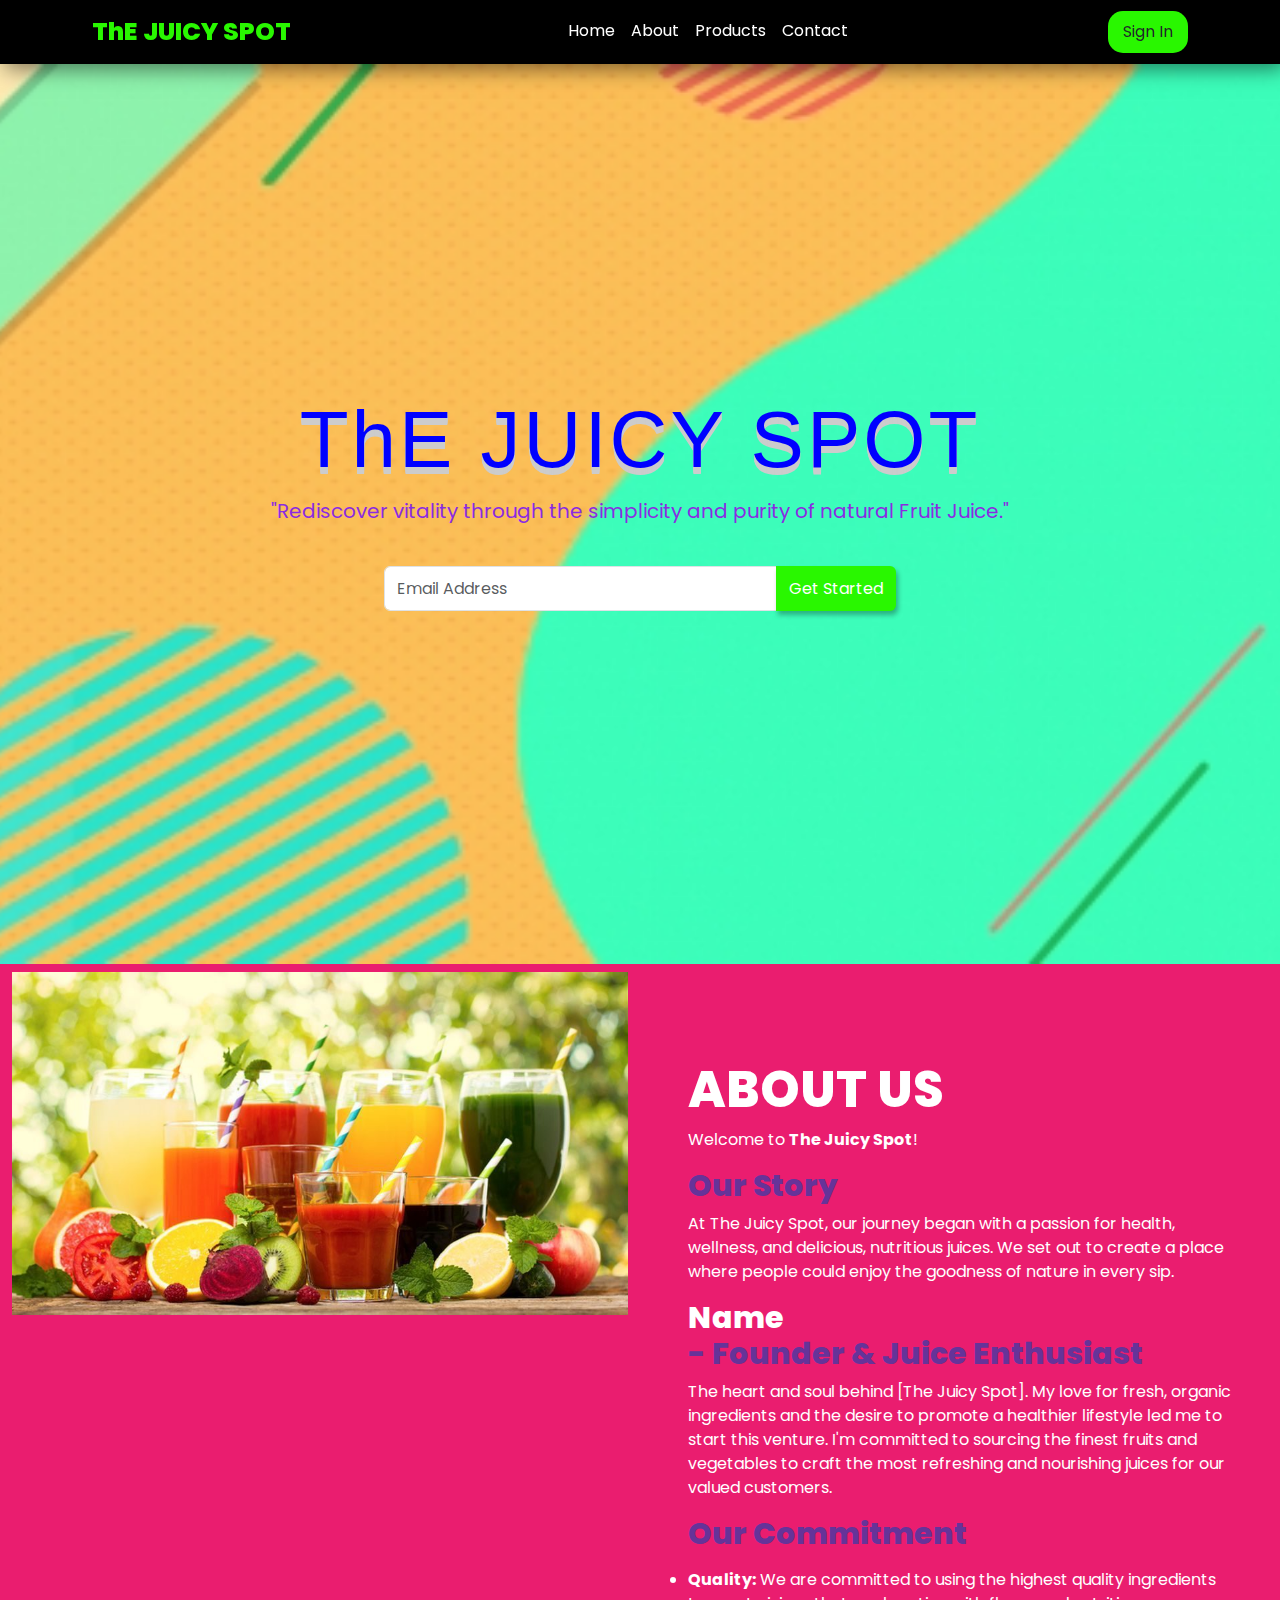
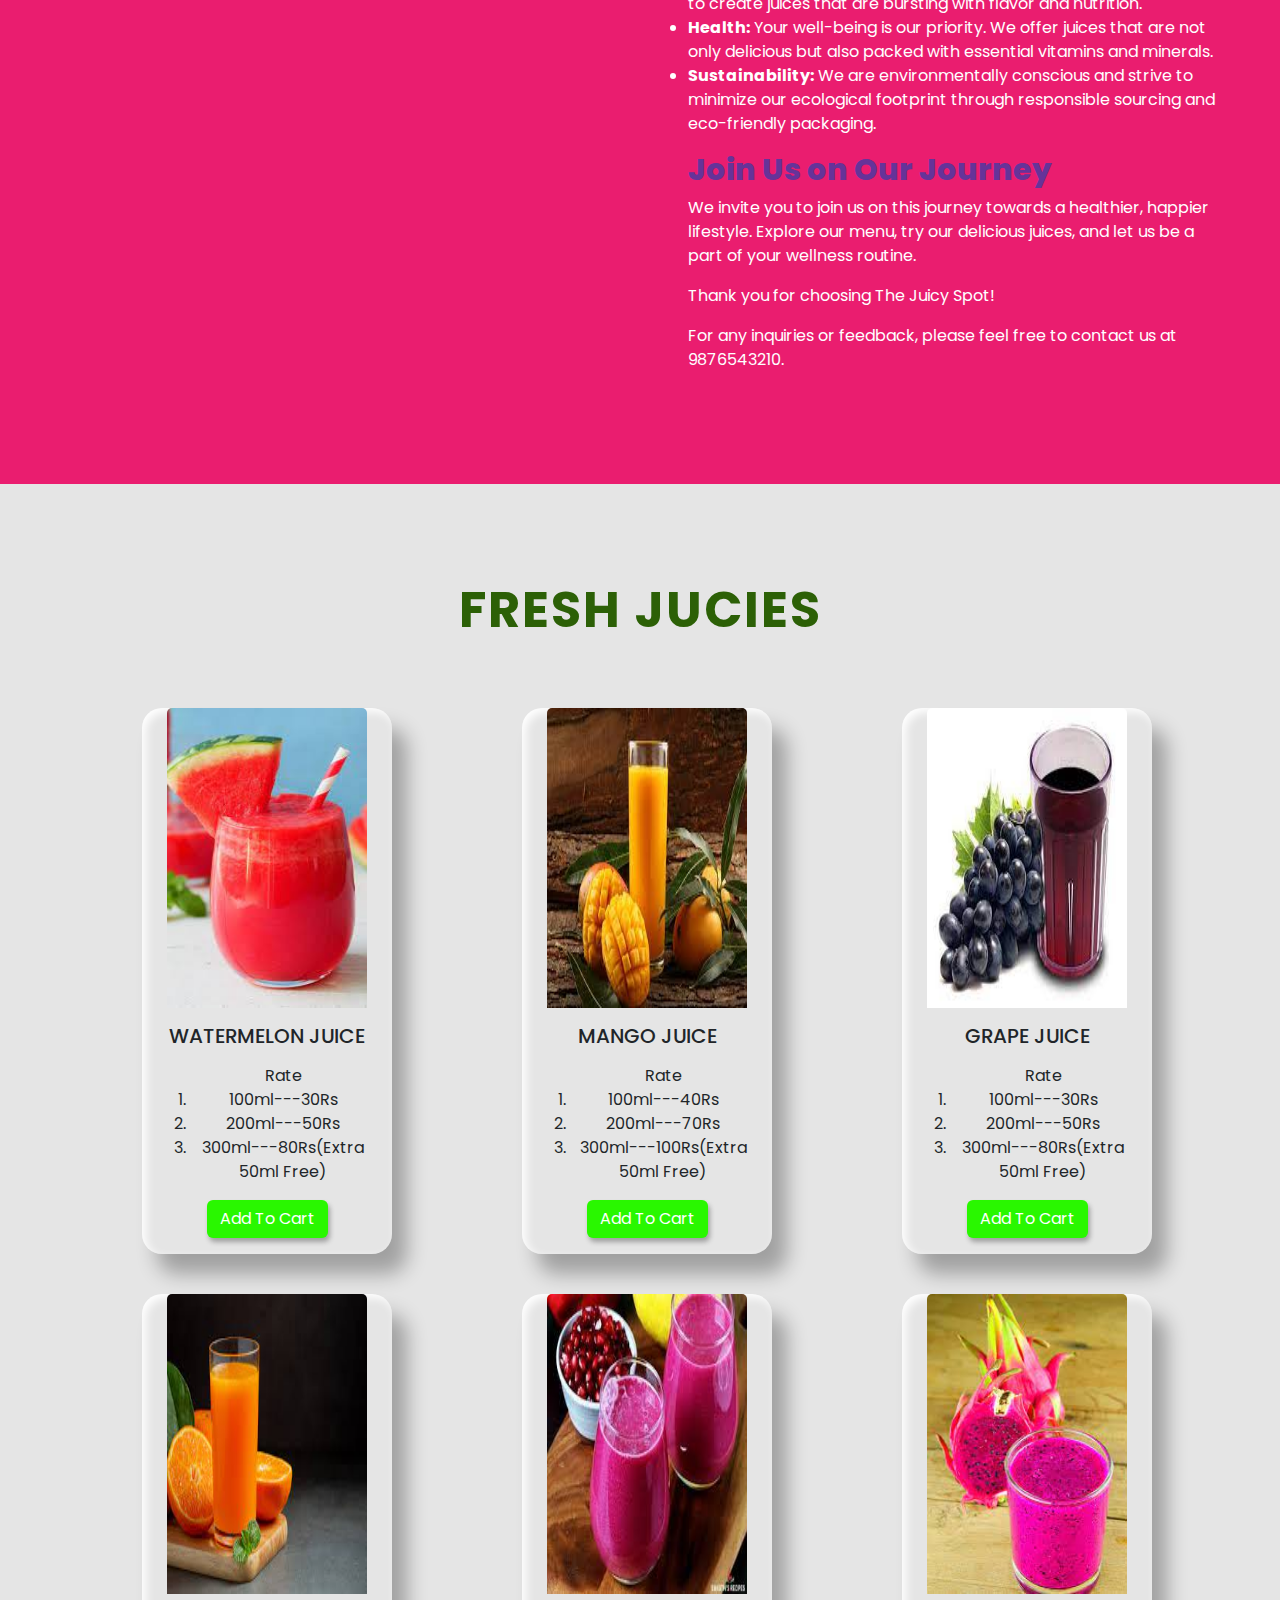
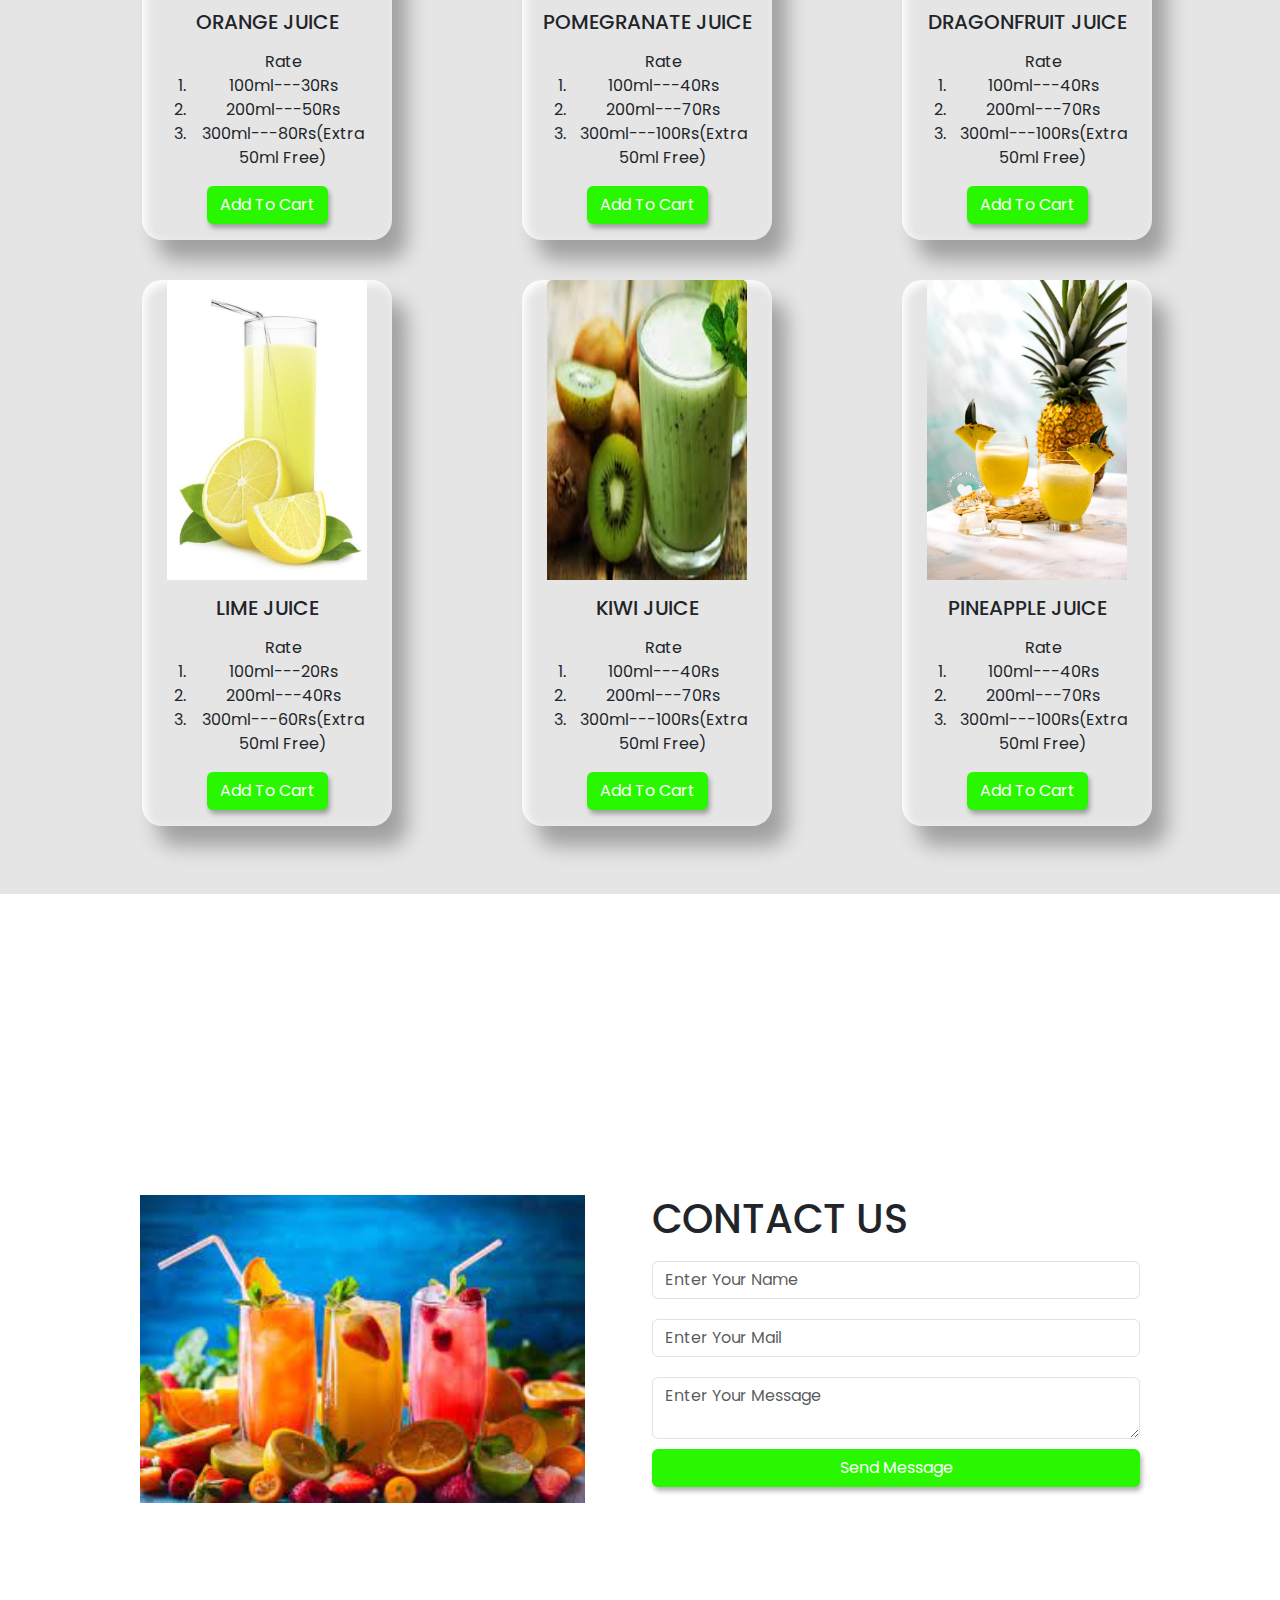
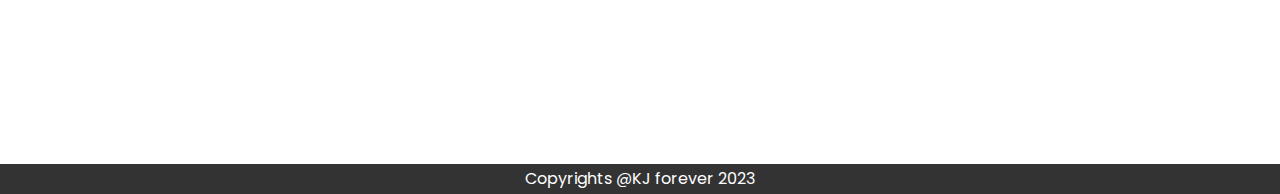
<file: index.html>
<!DOCTYPE html>
<html lang="en">
<head>
    <meta charset="UTF-8">
    <meta name="viewport" content="width=device-width, initial-scale=1.0">
    <title>FRESH JUICES</title>
    <link rel="stylesheet" href="style.css">
    <link href="https://cdn.jsdelivr.net/npm/bootstrap@5.3.1/dist/css/bootstrap.min.css" rel="stylesheet">
    <link rel="icon" href="img/cup-straw.svg">
</head>
<body>
    <!--Navbar-->
    <nav class="navbar navbar-expand-lg navbar-dark" id="navbar">
        <div class="container-fluid">
          <a class="navbar-brand" href="#">ThE JUICY SPOT</a>
          <button class="navbar-toggler" type="button" data-bs-toggle="collapse" data-bs-target="#navbarSupportedContent" aria-controls="navbarSupportedContent" aria-expanded="false" aria-label="Toggle navigation">
            <span class="navbar-toggler-icon"></span>
          </button>
          <div class="collapse navbar-collapse" id="navbarSupportedContent">
            <ul class="navbar-nav mx-auto">
              <li class="nav-item">
                <a class="nav-link active" href="#home">Home</a>
              </li>
              <li class="nav-item">
                <a class="nav-link active" href="#about">About</a>
              </li>
              <li class="nav-item">
                <a class="nav-link active" href="#product">Products</a>
              </li>
              <li class="nav-item">
                <a class="nav-link active" href="#contact">Contact</a>
              </li>
            </ul>
            <button class="btn p-2 my-lg-0 my-2">Sign In</button>
          
        </div>
      </nav>

      <!---Home-->

      <section id="home">
        <h1 class="text-center">ThE JUICY SPOT</h1>
     <p>"Rediscover vitality through the simplicity and purity of natural Fruit Juice."</p>
     <div class="input-group m-4"> 
      <input type="text" class="form-control" placeholder="Email Address">
      <button class="btn signin">Get Started</button>
     </div>
      </section>
      <!---About-->

      <section id="about">
        <div class="container-fluid">
          <div class="row">
            <div class="col-lg-6 col-md-6 col-12 my-2">
                <img src="img/logo.png" class="img-fluid">
            </div>
            <div class="col-lg-6 col-md-6 col-12 p-lg-5 p-2 my-5">
              <h1>ABOUT US</h1>
              <p>Welcome to <strong>The Juicy Spot</strong>!</p>
              <h2>Our Story</h2>
              <p>At The Juicy Spot, our journey began with a passion for health, wellness, and delicious, nutritious juices. We set out to create a place where people could enjoy the goodness of nature in every sip.</p>
              <h2>
                <div class="Name">Name</div>
                 - Founder & Juice Enthusiast</h2>
              <p>The heart and soul behind [The Juicy Spot]. My love for fresh, organic ingredients and the desire to promote a healthier lifestyle led me to start this venture. I'm committed to sourcing the finest fruits and vegetables to craft the most refreshing and nourishing juices for our valued customers.</p>
              <h2>Our Commitment</h2>
              <p><div class="key">
                <li><Strong>Quality:</Strong> We are committed to using the highest quality ingredients to create juices that are bursting with flavor and nutrition.</li>

                <li><Strong>Health:</Strong> Your well-being is our priority. We offer juices that are not only delicious but also packed with essential vitamins and minerals.</li>

                <li><Strong> Sustainability:</Strong> We are environmentally conscious and strive to minimize our ecological footprint through responsible sourcing and eco-friendly packaging.</li>
              </div>
              </p>
              <h2>Join Us on Our Journey</h2>
              <p>We invite you to join us on this journey towards a healthier, happier lifestyle. Explore our menu, try our delicious juices, and let us be a part of your wellness routine.
                <p>
                Thank you for choosing The Juicy Spot!
              </p>
              <p>
                For any inquiries or feedback, please feel free to contact us at 9876543210.</p>
              </p>
              </div>
          </div>
        </div>
      </section>
        <!---Product-->
      <section id="product">
        <div class="container m-5">
          <h1 class="text-center my-5">FRESH JUCIES</h1>
          <div class="row">
            <div class="col-lg-4 col-md-4 col-12">
              <div class="card">
                <img src="img/img1.png" class="card-img-top">
                <div class="card-body text-center">
                  <h5 class="card-title">WATERMELON JUICE</h5>
                  <p class="card-text"> <ol>Rate<li>100ml---30Rs</li><li>200ml---50Rs</li><li>300ml---80Rs(Extra 50ml Free)</li></ol>
                  </p>
                  <a href="#" class="btn signin">Add To Cart</a>
                </div>
              </div>
            </div>
            <div class="col-lg-4 col-md-4 col-12">
              <div class="card">
                <img src="img/img2.png" class="card-img-top">
                <div class="card-body text-center">
                  <h5 class="card-title">MANGO JUICE</h5>
                  <p class="card-text"> <ol>Rate<li>100ml---40Rs</li><li>200ml---70Rs</li><li>300ml---100Rs(Extra 50ml Free)</li></ol>
                  </p>
                  <a href="#" class="btn signin">Add To Cart</a>
                </div>
              </div>
            </div>
            <div class="col-lg-4 col-md-4 col-12">
              <div class="card">
                <img src="img/img3.png" class="card-img-top">
                <div class="card-body text-center">
                  <h5 class="card-title">GRAPE JUICE</h5>
                  <p class="card-text"> <ol>Rate<li>100ml---30Rs</li><li>200ml---50Rs</li><li>300ml---80Rs(Extra 50ml Free)</li></ol>
                  </p>
                  <a href="#" class="btn signin">Add To Cart</a>
                </div>
              </div>
            </div>
            <div class="col-lg-4 col-md-4 col-12">
              <div class="card">
                <img src="img/img4.png" class="card-img-top">
                <div class="card-body text-center">
                  <h5 class="card-title">ORANGE JUICE</h5>
                  <p class="card-text"> <ol>Rate<li>100ml---30Rs</li><li>200ml---50Rs</li><li>300ml---80Rs(Extra 50ml Free)</li></ol>
                  </p>
                  <a href="#" class="btn signin">Add To Cart</a>
                </div>
              </div>
            </div>
            <div class="col-lg-4 col-md-4 col-12">
              <div class="card">
                <img src="img/img5.png" class="card-img-top">
                <div class="card-body text-center">
                  <h5 class="card-title">POMEGRANATE JUICE</h5>
                  <p class="card-text"> <ol>Rate<li>100ml---40Rs</li><li>200ml---70Rs</li><li>300ml---100Rs(Extra 50ml Free)</li></ol>
                  </p>
                  <a href="#" class="btn signin">Add To Cart</a>
                </div>
              </div>
            </div>
            <div class="col-lg-4 col-md-4 col-12">
              <div class="card">
                <img src="img/img6.png" class="card-img-top">
                <div class="card-body text-center">
                  <h5 class="card-title">DRAGONFRUIT JUICE</h5>
                  <p class="card-text"> <ol>Rate<li>100ml---40Rs</li><li>200ml---70Rs</li><li>300ml---100Rs(Extra 50ml Free)</li></ol>
                  </p>
                  <a href="#" class="btn signin">Add To Cart</a>
                </div>
              </div>
            </div>
            <div class="col-lg-4 col-md-4 col-12">
              <div class="card">
                <img src="img/img7.png" class="card-img-top">
                <div class="card-body text-center">
                  <h5 class="card-title">LIME JUICE</h5>
                  <p class="card-text"> <ol>Rate<li>100ml---20Rs</li><li>200ml---40Rs</li><li>300ml---60Rs(Extra 50ml Free)</li></ol>
                  </p>
                  <a href="#" class="btn signin">Add To Cart</a>
                </div>
              </div>
            </div>
            <div class="col-lg-4 col-md-4 col-12">
              <div class="card">
                <img src="img/img8.png" class="card-img-top">
                <div class="card-body text-center">
                  <h5 class="card-title">KIWI JUICE</h5>
                  <p class="card-text"> <ol>Rate<li>100ml---40Rs</li><li>200ml---70Rs</li><li>300ml---100Rs(Extra 50ml Free)</li></ol>
                  </p>
                  <a href="#" class="btn signin">Add To Cart</a>
                </div>
              </div>
            </div>
            <div class="col-lg-4 col-md-4 col-12">
              <div class="card">
                <img src="img/img9.png" class="card-img-top">
                <div class="card-body text-center">
                  <h5 class="card-title">PINEAPPLE JUICE</h5>
                  <p class="card-text"> <ol>Rate<li>100ml---40Rs</li><li>200ml---70Rs</li><li>300ml---100Rs(Extra 50ml Free)</li></ol>
                  </p>
                  <a href="#" class="btn signin">Add To Cart</a>
                </div>
              </div>
            </div>
          </div>
        </div>
      </section>

      <!---Contact-->

      <section id="contact">
        <div class="container box">
          <div class="row">
            <div class="col-lg-6 col-md-6 col-12">
              <img src="img/contact.png" class="img-fluid">
            </div>
            <div class="col-lg-6 col-md-6 col-12">
              <h1>CONTACT US</h1>
              <form class="mb-3">
                <input type="text" class="form-control" placeholder="Enter Your Name">
                <input type="text" class="form-control" placeholder="Enter Your Mail">
                <textarea class="form-control" placeholder="Enter Your Message"></textarea>
                <button class="btn signin">Send Message</button>
              </form>
              
            </div>
          </div>
        </div>
      </section>
      <footer>Copyrights @KJ forever 2023</footer>
    <script src="https://cdn.jsdelivr.net/npm/bootstrap@5.3.1/dist/js/bootstrap.bundle.min.js"></script>
</body>
</html>
</file>
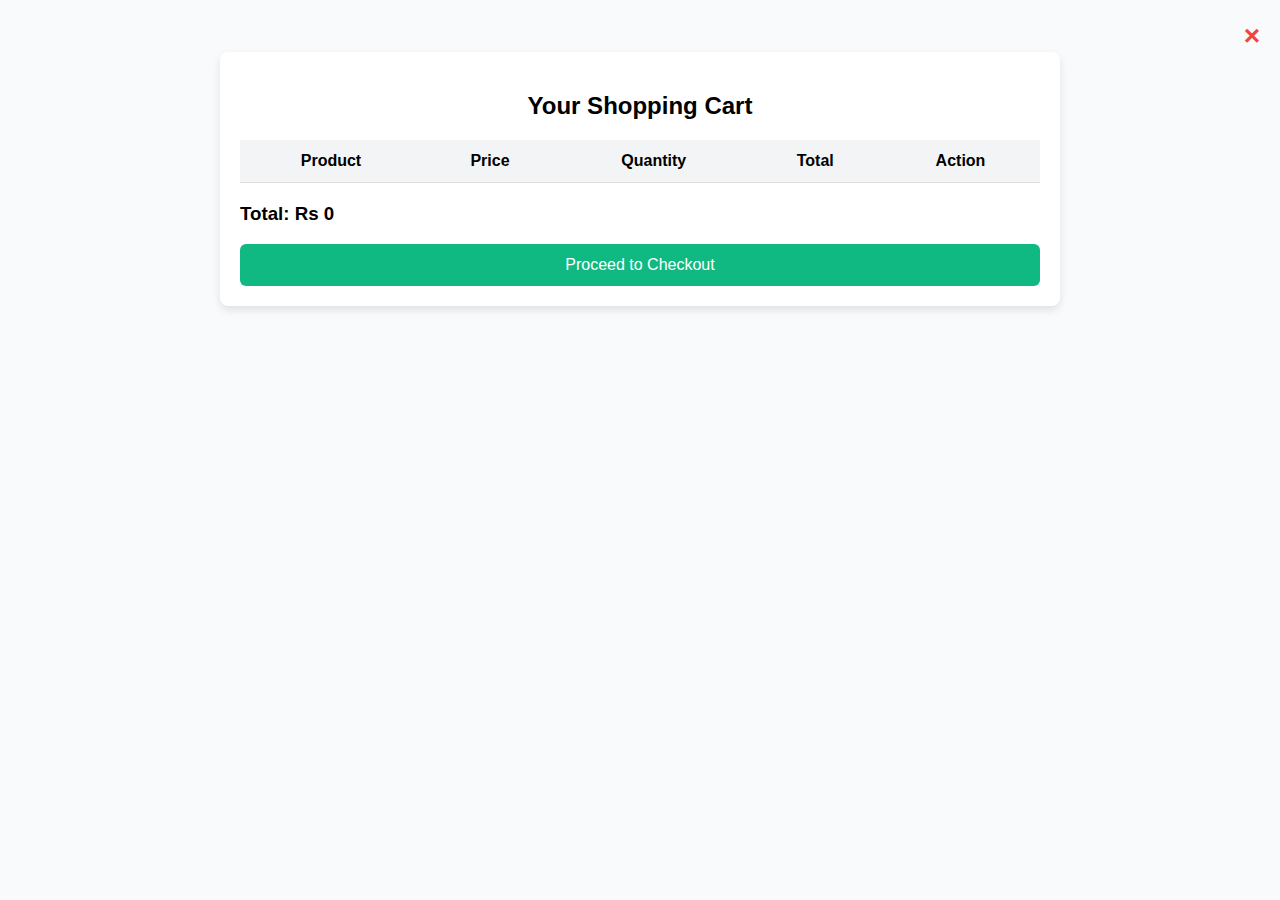
<file: cart.html>
<!DOCTYPE html>
<html lang="en">
<head>
  <meta charset="UTF-8">
  <meta name="viewport" content="width=device-width, initial-scale=1.0">
  <title>Your Cart - The Juicy Spot</title>
  <link rel="stylesheet" href="cart.css">
</head>
<body>
  <div style="text-align: right;">
  <span class="close-page" onclick="goHome()">&times;</span>
</div>
  <div class="cart-container">
    <h2>Your Shopping Cart</h2>
    <table id="cart-table">
      <thead>
        <tr>
          <th>Product</th>
          <th>Price</th>
          <th>Quantity</th>
          <th>Total</th>
          <th>Action</th>
        </tr>
      </thead>
      <tbody></tbody>
    </table>
    <h3 id="cart-total">Total: Rs 0</h3>
    <button class="checkout-btn">Proceed to Checkout</button>
  </div>

  <script>
    // Load cart from localStorage
    let cart = JSON.parse(localStorage.getItem('cart')) || [];

    function renderCart() {
      const tableBody = document.querySelector('#cart-table tbody');
      tableBody.innerHTML = '';
      let total = 0;

      cart.forEach((item, index) => {
        let row = document.createElement('tr');
        let itemTotal = item.price * item.quantity;
        total += itemTotal;

        row.innerHTML = `
          <td class="product-info"><img src="${item.image}" alt=""><span>${item.name}</span></td>
          <td>Rs ${item.price}</td>
          <td><input type="number" min="1" value="${item.quantity}" class="qty-input" onchange="updateQty(${index}, this.value)"></td>
          <td>Rs ${itemTotal}</td>
          <td><button class="btn" onclick="removeItem(${index})">Remove</button></td>
        `;
        tableBody.appendChild(row);
      });

      document.getElementById('cart-total').textContent = `Total: Rs ${total}`;
      localStorage.setItem('cart', JSON.stringify(cart));
    }

    function updateQty(index, qty) {
      cart[index].quantity = parseInt(qty);
      renderCart();
    }

    function removeItem(index) {
      cart.splice(index, 1);
      renderCart();
    }

    renderCart();

    function goHome() {
    window.location.href = "index.html"; // redirect to home page
}
  </script>
</body>
</html>
</file>
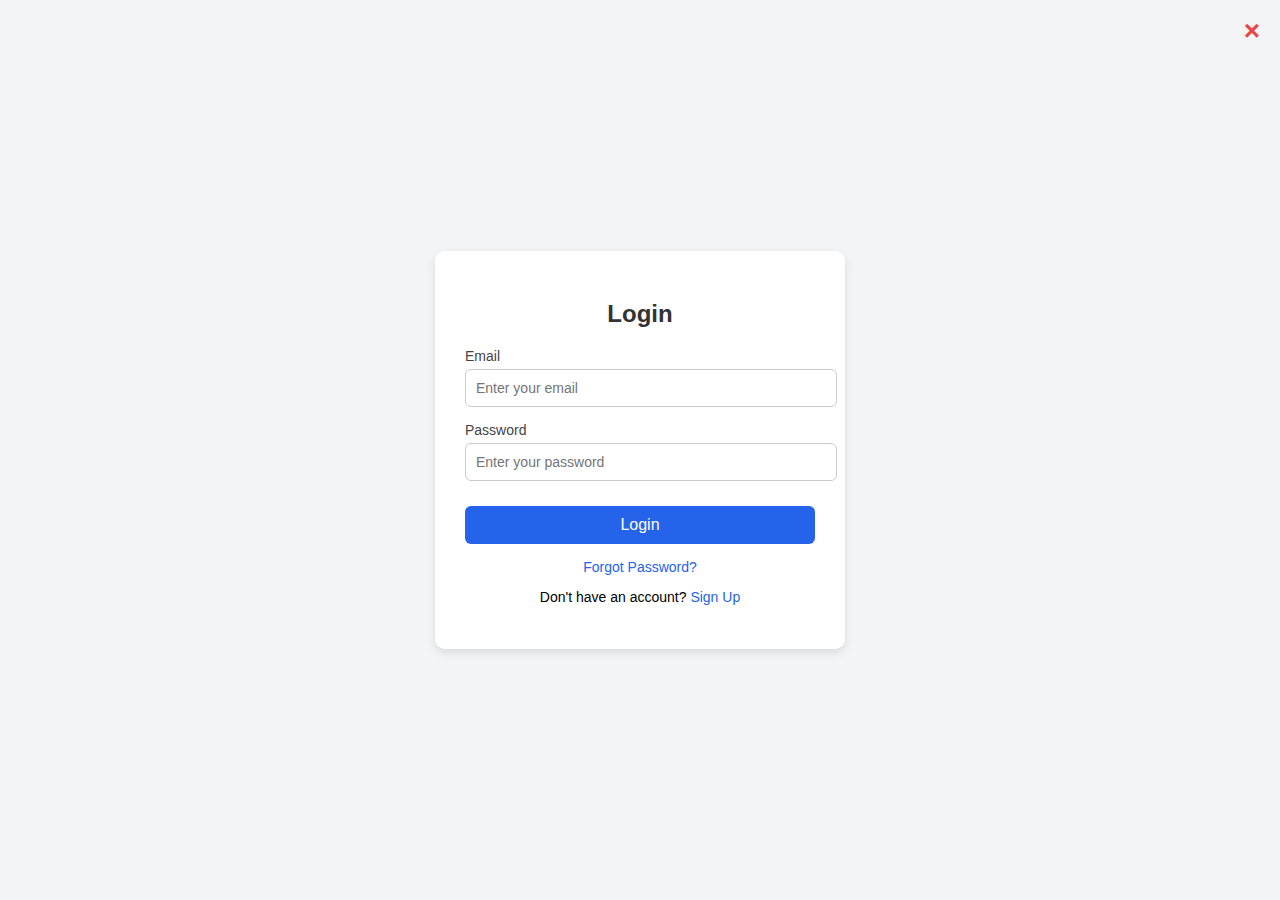
<file: signin.html>
<!DOCTYPE html>
<html lang="en">
<head>
  <meta charset="UTF-8">
  <meta name="viewport" content="width=device-width, initial-scale=1.0">
  <title>Login - Shop.co</title>
  <style>
    body {
      margin: 0;
      padding: 0;
      font-family: Arial, sans-serif;
      background: #f3f4f6;
      display: flex;
      justify-content: center;
      align-items: center;
      height: 100vh;
    }
    .close-page {
      position: absolute;
      top: 15px;
      right: 20px;
      z-index: 1000;
      font-size: 28px;
      color: #ef4444;
      cursor: pointer;
      font-weight: bold;
      transition: color 0.2s;
    }
    .close-page:hover {
      color: #b91c1c;
    }
    .login-box {
      background: #fff;
      padding: 30px;
      border-radius: 10px;
      box-shadow: 0 4px 10px rgba(0,0,0,0.1);
      width: 100%;
      max-width: 350px;
    }
    h2 {
      text-align: center;
      margin-bottom: 20px;
      color: #333;
    }
    .input-box {
      margin-bottom: 15px;
    }
    .input-box label {
      display: block;
      font-size: 14px;
      margin-bottom: 5px;
      color: #444;
    }
    .input-box input {
      width: 100%;
      padding: 10px;
      border: 1px solid #ccc;
      border-radius: 6px;
      font-size: 14px;
    }
    .btn {
      width: 100%;
      padding: 10px;
      border: none;
      background: #2563eb;
      color: #fff;
      font-size: 16px;
      border-radius: 6px;
      cursor: pointer;
      margin-top: 10px;
    }
    .btn:hover {
      background: #1d4ed8;
    }
    .extra-links {
      text-align: center;
      margin-top: 15px;
      font-size: 14px;
    }
    .extra-links a {
      color: #2563eb;
      text-decoration: none;
    }
    .extra-links a:hover {
      text-decoration: underline;
    }
  </style>
</head>
<body>
  <div style="text-align: right;">
  <span class="close-page" onclick="goHome()">&times;</span>
</div>
  <div class="login-box">
    <h2>Login</h2>
    <form action="#" method="post">
      <div class="input-box">
        <label for="email">Email</label>
        <input type="email" id="email" name="email" placeholder="Enter your email" required>
      </div>
      <div class="input-box">
        <label for="password">Password</label>
        <input type="password" id="password" name="password" placeholder="Enter your password" required>
      </div>
      <button type="submit" class="btn">Login</button>
    </form>
    <div class="extra-links">
      <p><a href="#">Forgot Password?</a></p>
      <p>Don't have an account? <a href="#">Sign Up</a></p>
    </div>
  </div>
  <script>
     function goHome() {
    window.location.href = "index.html"; 
     }
  </script>
</body>
</html>
</file>
<file: style.css>
@import url('https://fonts.googleapis.com/css2?family=Poppins&display=swap');

*{
    margin: 0;
    padding: 0;
    box-sizing: border-box;
    font-family: 'Poppins', sans-serif;
}

#navbar{
    position: sticky;
    top: 0;
    left: 0;
    z-index: 100;
    padding: .5rem 5rem;
    box-shadow: 5px 5px 20px rgba(0, 0, 0, .5);
    background: black;
}
.navbar .navbar-brand{
    font-size: 25px;
    font-weight: 800;
    color: #29f700 !important;
}
#navbarSupportedContent a{
    color: #fff;
    border-bottom: 2px solid transparent;
}

#navbarSupportedContent a:hover{
    border-bottom: 2px solid #29f700;
}

#navbarSupportedContent button{
    background: #29f700;
    width: 5rem;
    border-radius: 15px;
}
section{
    width: 100%;
    min-height: 100vh;
    display: flex;
    justify-content: center;
    align-items: center;
}

/***Home***/

#home{
    background:url(img/bg.png);
    background-size: cover;
    background-position: center;
    flex-direction: column;
}


#home h1{
    font-size: 80px;
    color: blue;
    letter-spacing: 3px;
    font-family: Verdana, Geneva, Tahoma, sans-serif;
    text-shadow: 0px 1px 0px #CCC,
                 0px 2px 0px #CCC,
                 0px 3px 0px #CCC,
                 0px 4px 0px #CCC,
                 0px 5px 0px #CCC,
                 0px 6px 0px #CCC,
                 0px 7px 0px #CCC;
}
#home p{
    font-size: 20px;
    color: blueviolet;
}

#home .input-group{
    width: 40%;
    height: 45px;
}
.signin{
    background: #29f700 !important;
    color: #fff !important;
    box-shadow: 2px 4px 5px rgba(0, 0, 0, .3);
}

/***About***/

#about{
    background: linear-gradient(#ea1d6f,#ea1d6f 100%);
}
#about h1{
    font-weight: 800;
    font-size: 50px;
    color: white;
}
#about h2{
    font-weight: 800;
    font-size: 30px;
    color: rebeccapurple;
}
.Name{
    color: white;
}
#about p{
    color: white;
}
.key{
   color: white;
}
/***Product***/

#product{
    background: #e5e5e5;
}
#product h1{
    font-size: 50px;
    letter-spacing: 2px;
    font-weight: 700;
    color: rgb(44, 96, 6);
}

#product img{
    width: 200px;
    height: 300px;
}
.card{
    width: 250px;
    height: 300px;
    background: #e5e5e5 !important;
    border: none !important;
    box-shadow: 15px 20px 20px rgba(0, 0, 0, .3),
                inset 4px 4px 10px white;
    border-radius: 20px !important;
    overflow: hidden;
    justify-content: center;
    align-items: center;
    margin: 20px 60px;
    transition: .2s;
}

.card:hover{
    box-shadow: inset 5px 5px 10px rgba(0, 0, 0, .3),
                inset -4px -4px 10px white;
    transition: .2s;
}

/***Contact***/

#contact img{
    height: 100%;
}
.box{
    width: 80% !important;
   
    margin-top: 10px;
}
form{
    display: flex;
    flex-direction: column;
}

#contact input{
    margin: 10px 0px;
}
#contact textarea{
    margin: 10px 0px;
}

footer{
    width: 100%;
    height: 30px;
    background: rgba(0, 0, 0, .8);
    margin-top: -30px;
    text-align: center;
    color: white;
    padding: 3px;
}
</file>
<file: cart.css>
body {
      font-family: Arial, sans-serif;
      background: #f9fafb;
      margin: 0;
      padding: 20px;
}
.close-page {
  font-size: 28px;
  color: #ef4444;
  cursor: pointer;
  font-weight: bold;
  transition: color 0.2s;
}
.close-page:hover {
  color: #b91c1c;
}
.cart-container {
    max-width: 800px;
    margin: auto;
    background: #fff;
    padding: 20px;
    border-radius: 8px;
    box-shadow: 0 4px 8px rgba(0,0,0,0.1);
}
    h2 {
      text-align: center;
      margin-bottom: 20px;
    }
    table {
      width: 100%;
      border-collapse: collapse;
      margin-bottom: 20px;
    }
    th, td {
      padding: 12px;
      border-bottom: 1px solid #ddd;
      text-align: center;
    }
    th {
      background: #f3f4f6;
    }
    .product-info {
      display: flex;
      align-items: center;
      gap: 10px;
    }
    .product-info img {
      width: 50px;
      height: 50px;
      border-radius: 6px;
      object-fit: cover;
    }
    .qty-input {
      width: 50px;
      padding: 5px;
      text-align: center;
    }
    .btn {
      background: #2563eb;
      color: #fff;
      padding: 6px 10px;
      border: none;
      border-radius: 5px;
      cursor: pointer;
    }
    .btn:hover {
      background: #1d4ed8;
    }
    .checkout-btn {
      display: block;
      width: 100%;
      padding: 12px;
      font-size: 16px;
      border: none;
      border-radius: 6px;
      background: #10b981;
      color: white;
      cursor: pointer;
      text-align: center;
    }
    .checkout-btn:hover {
      background: #059669;
    }

@media (max-width: 768px) {
      table, thead, tbody, th, td, tr {
        display: block;
        width: 100%;
      }
      thead {
        display: none;
      }
      tr {
        margin-bottom: 15px;
        border: 1px solid #ddd;
        border-radius: 8px;
        padding: 10px;
        background: #fafafa;
      }
      td {
        text-align: left;
        display: flex;
        justify-content: space-evenly;
        padding: 8px 10px;
        border: none;
        border-bottom: 1px solid #eee;
      }
      td:last-child {
        border-bottom: none;
      }
      .product-info {
        flex-direction: row;
      }
      .product-info img {
        width: 100px;
        height: 100px;
      }
    }
</file>
